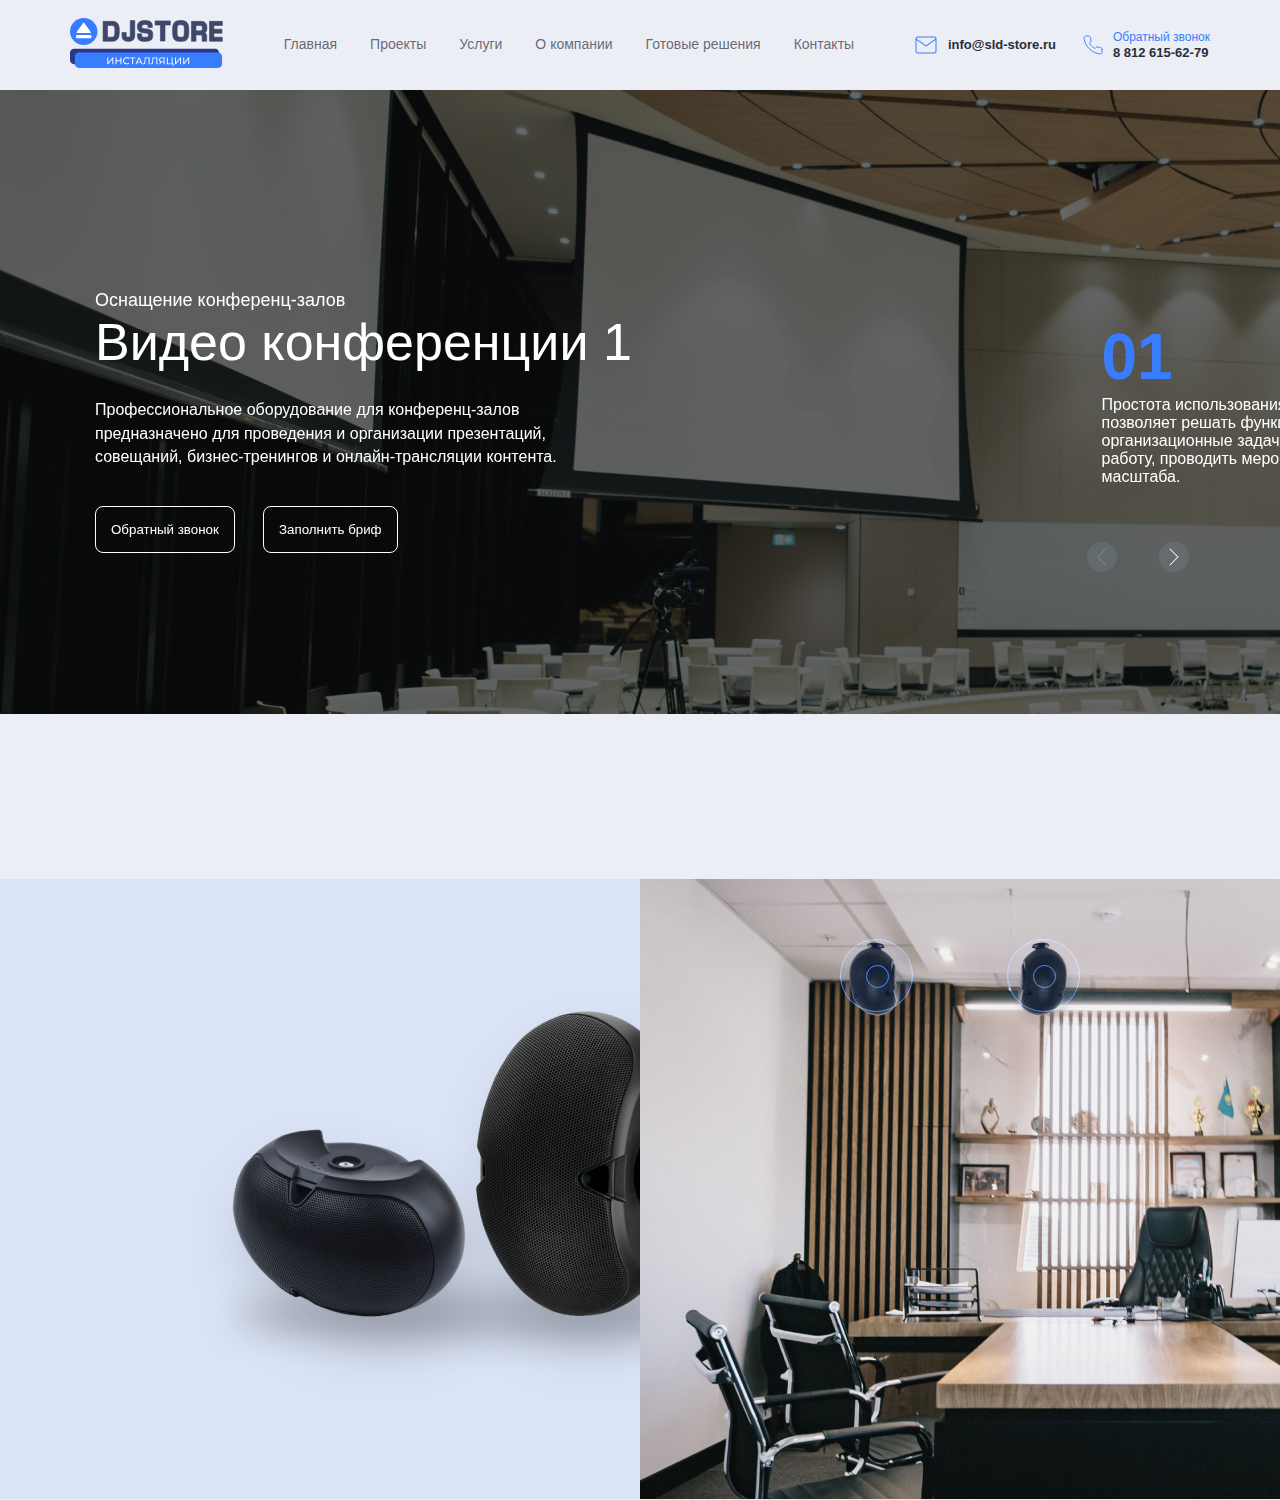
<file: test/index.html>
<!DOCTYPE html>
<html lang="en">
<head>
    <meta charset="UTF-8">
    <meta name="viewport" content="width=device-width, initial-scale=1">
    <link rel="stylesheet" href="./styles/main.css">
    <title>Test</title>
</head>
<body>
<header class="header">
    <div class="header__content container">
        <div class="header__logo">
            <a href="#">
                <svg width="154" height="50" viewBox="0 0 154 50" fill="none" xmlns="http://www.w3.org/2000/svg">
                    <path d="M145.172 30.7692H3.92357C1.75664 30.7692 0 32.5259 0 34.6928V42.2303C0 44.3972 1.75663 46.1538 3.92356 46.1538H145.172C147.339 46.1538 149.096 44.3972 149.096 42.2303V34.6928C149.096 32.5259 147.339 30.7692 145.172 30.7692Z" fill="#2D3786"/>
                    <path d="M33.3503 3.37085H33.0523V3.6689V22.9833V23.2813H33.3503H41.7166C44.5369 23.2813 46.4958 22.6497 47.7208 20.9414C48.923 19.2647 49.365 16.6145 49.365 12.7326C49.365 9.37675 48.9034 7.02131 47.7185 5.50765C46.5168 3.97249 44.6294 3.37085 41.9719 3.37085H33.3503ZM37.5003 7.53376H41.7166C43.0372 7.53376 43.7465 7.73648 44.1855 8.45533C44.4186 8.83708 44.5913 9.38862 44.7032 10.1923C44.8149 10.9936 44.8633 12.0228 44.8633 13.3447C44.8633 14.6596 44.8058 15.6812 44.6739 16.4751C44.5417 17.2702 44.3385 17.8141 44.0638 18.1914C43.5328 18.9205 42.6569 19.1282 41.0733 19.1282H37.5003V7.53376Z" fill="#3F476B" stroke="#3F476B" stroke-width="0.596096" stroke-miterlimit="10"/>
                    <path d="M56.2446 14.722V14.424H55.9465H52.2585H51.9605V14.722V16.7239C51.9605 19.087 52.3534 20.7756 53.3842 21.8643C54.4194 22.9576 56.0293 23.375 58.2746 23.375C60.5373 23.375 62.1894 22.9273 63.2669 21.8284C64.3429 20.731 64.7807 19.05 64.7807 16.7461V2.88462V2.58657H64.4826H60.5614H60.2634V2.88462V16.7704C60.2634 17.298 60.2367 17.7065 60.1733 18.0244C60.1102 18.3408 60.0145 18.5478 59.8905 18.6902C59.6473 18.9697 59.2058 19.1004 58.2746 19.1004C57.2392 19.1004 56.7969 18.9578 56.5697 18.682C56.4534 18.5407 56.3683 18.3352 56.3152 18.0173C56.2618 17.6983 56.2446 17.2925 56.2446 16.7704V14.722Z" fill="#3F476B" stroke="#3F476B" stroke-width="0.596096" stroke-miterlimit="10"/>
                    <path d="M75.6741 10.7617L75.6731 10.7617C74.6648 10.6989 73.9211 10.6233 73.3707 10.5206C72.8159 10.4171 72.4886 10.291 72.2894 10.1475C72.1067 10.0157 72.0145 9.85693 71.964 9.62421C71.9091 9.37118 71.9076 9.05364 71.9076 8.60957C71.9076 8.03511 71.9766 7.57238 72.3384 7.23227C72.7117 6.88134 73.4657 6.59604 75.0205 6.59604C75.7032 6.59604 76.2329 6.62399 76.6459 6.69575C77.0587 6.76748 77.331 6.87917 77.5178 7.02895C77.8792 7.31864 78.0278 7.84029 78.0278 8.94751V9.20147V9.49951H78.3258H82.1125H82.4106V9.20147V8.20565C82.4106 5.92463 81.6648 4.48239 80.3011 3.63549C78.9712 2.80963 77.1059 2.58657 74.952 2.58657C72.4432 2.58657 70.5434 3.04297 69.2674 4.04357C67.9758 5.05633 67.3761 6.58325 67.3761 8.59158C67.3761 10.9543 68.027 12.4872 69.3063 13.4538C70.5603 14.4013 72.3644 14.7594 74.5559 14.9237C75.4185 14.9885 76.0988 15.0612 76.6355 15.1588C77.1745 15.2568 77.5484 15.3766 77.8096 15.5248C78.0615 15.6678 78.2095 15.8374 78.3013 16.0528C78.3977 16.2791 78.4407 16.576 78.4407 16.986C78.4407 17.8427 78.3047 18.3431 77.8904 18.6641C77.4459 19.0083 76.611 19.2075 75.0205 19.2075C74.2295 19.2075 73.6278 19.1953 73.1633 19.1351C72.6978 19.0748 72.4101 18.9705 72.2195 18.8169C72.0366 18.6694 71.9062 18.4461 71.8232 18.0617C71.7387 17.6706 71.7099 17.1438 71.7099 16.4221V16.1682V15.8701H71.4119H67.6761H67.378V16.1682V17.194C67.378 19.9781 68.235 21.569 69.6899 22.4315C71.104 23.2697 73.0218 23.375 75.0225 23.375C78.2062 23.375 80.1858 22.836 81.3561 21.6762C82.53 20.5127 82.8157 18.7973 82.8157 16.6621C82.8157 14.4457 82.1637 13.0086 80.8877 12.109C79.6416 11.2305 77.8505 10.9049 75.6741 10.7617Z" fill="#3F476B" stroke="#3F476B" stroke-width="0.596096" stroke-miterlimit="10"/>
                    <path d="M85.0396 6.79761V7.09565H85.3376H90.3937V22.7844V23.0825H90.6918H94.6989H94.9969V22.7844V7.09565H100.051H100.349V6.79761V3.1766V2.87855H100.051H85.3376H85.0396V3.1766V6.79761Z" fill="#3F476B" stroke="#3F476B" stroke-width="0.596096" stroke-miterlimit="10"/>
                    <path d="M110.719 2.58657C107.623 2.58657 105.535 3.10558 104.253 4.68969C102.988 6.25152 102.573 8.77484 102.573 12.5748C102.573 14.7633 102.655 16.5309 102.885 17.9491C103.114 19.3667 103.495 20.4596 104.108 21.2805C105.35 22.942 107.456 23.375 110.719 23.375C113.893 23.375 115.995 22.8628 117.263 21.1698C117.89 20.3333 118.293 19.2338 118.541 17.8284C118.789 16.4229 118.886 14.6913 118.886 12.5748C118.886 8.81685 118.45 6.29529 117.174 4.72312C115.88 3.1297 113.79 2.58657 110.719 2.58657ZM110.719 19.1395C109.879 19.1395 109.253 19.111 108.773 18.9866C108.309 18.8666 107.998 18.6615 107.769 18.3055C107.53 17.9327 107.364 17.3686 107.263 16.4954C107.163 15.6265 107.129 14.4857 107.129 12.9828C107.129 11.4213 107.167 10.2517 107.274 9.37279C107.381 8.48903 107.553 7.93557 107.795 7.5797C108.024 7.24129 108.334 7.05526 108.796 6.9514C109.276 6.84366 109.894 6.83 110.719 6.83C111.529 6.83 112.141 6.84489 112.62 6.95399C113.082 7.05927 113.396 7.24741 113.631 7.58887C113.877 7.94667 114.055 8.50129 114.167 9.38301C114.279 10.2603 114.322 11.4269 114.322 12.9828C114.322 14.4752 114.285 15.6106 114.18 16.4771C114.075 17.3475 113.905 17.9135 113.661 18.2895C113.428 18.6497 113.112 18.8586 112.649 18.9814C112.17 19.1085 111.548 19.1395 110.719 19.1395Z" fill="#3F476B" stroke="#3F476B" stroke-width="0.596096" stroke-miterlimit="10"/>
                    <path d="M121.779 3.37085H121.481V3.6689V22.9833V23.2813H121.779H125.66H125.959V22.9833V16.9749H130.107C130.914 16.9749 131.417 17.1365 131.723 17.421C132.024 17.7008 132.193 18.1571 132.193 18.8963V22.9833V23.2813H132.492H136.384H136.682V22.9833V18.5893C136.682 17.5415 136.492 16.6657 136.088 15.987C135.797 15.5 135.403 15.1257 134.913 14.8655C135.702 14.3887 136.19 13.6762 136.485 12.875C136.846 11.8913 136.921 10.7642 136.921 9.74852C136.921 7.6102 136.453 5.9974 135.398 4.9232C134.341 3.84785 132.753 3.37085 130.648 3.37085H121.779ZM125.959 7.53376H130.243C131.159 7.53376 131.651 7.70712 131.94 8.06006C132.245 8.4327 132.393 9.08252 132.393 10.2257C132.393 11.2468 132.213 11.8774 131.874 12.257C131.543 12.6276 131.002 12.8237 130.107 12.8237H125.959V7.53376Z" fill="#3F476B" stroke="#3F476B" stroke-width="0.596096" stroke-miterlimit="10"/>
                    <path d="M152.038 7.4575H152.336V7.15945V3.6689V3.37085H152.038H139.814H139.516V3.6689V22.9833V23.2813H139.814H152.038H152.336V22.9833V19.4986V19.2005H152.038H143.897V15.2423H151.648H151.946V14.9443V11.4596V11.1615H151.648H143.897V7.4575H152.038Z" fill="#3F476B" stroke="#3F476B" stroke-width="0.596096" stroke-miterlimit="10"/>
                    <path d="M27.465 13.4615C27.465 20.8962 21.3147 26.9231 13.7303 26.9231C6.14813 26.9231 0 20.8962 0 13.4615C0 6.02683 6.14813 0 13.7303 0C21.3147 0 27.465 6.02683 27.465 13.4615Z" fill="#397DFF"/>
                    <path d="M21.5776 18.8955C21.5817 19.6049 20.936 20.1849 20.1529 20.1849L7.32033 20.1923C6.53315 20.1923 5.88948 19.6123 5.88948 18.9047L5.88538 18.249C5.88538 17.5415 6.5311 16.9614 7.31623 16.9614L20.1488 16.9559C20.936 16.9559 21.5796 17.5359 21.5796 18.2434V18.8955H21.5776ZM20.0504 14.9885C20.8355 14.9885 21.1287 14.5027 20.7043 13.906L14.5012 5.25519C14.0748 4.65852 13.3779 4.65852 12.9515 5.25519L6.7607 13.9097C6.33431 14.5064 6.6254 14.9922 7.41667 14.9922L20.0504 14.9885Z" fill="white"/>
                    <path d="M148.115 34.6154H8.82805C6.66112 34.6154 4.90448 36.372 4.90448 38.5389V46.0764C4.90448 48.2433 6.66113 50 8.82805 50H148.115C150.282 50 152.038 48.2433 152.038 46.0764V38.5389C152.038 36.372 150.282 34.6154 148.115 34.6154Z" fill="#397DFF"/>
                    <path d="M37.3621 39.3887H38.3332V44.6855L42.3941 39.3887H43.2965V46.2549H42.3353V40.9679L38.2646 46.2549H37.3621V39.3887ZM51.4403 39.3887V46.2549H50.4594V43.1945H46.5162V46.2549H45.5353V39.3887H46.5162V42.3411H50.4594V39.3887H51.4403ZM56.75 46.3334C56.0634 46.3334 55.4421 46.183 54.8863 45.8822C54.337 45.5748 53.9054 45.1563 53.5915 44.6266C53.2776 44.0904 53.1207 43.4888 53.1207 42.8218C53.1207 42.1548 53.2776 41.5564 53.5915 41.0267C53.9054 40.4905 54.3403 40.072 54.8961 39.7712C55.452 39.4639 56.0732 39.3102 56.7598 39.3102C57.296 39.3102 57.7865 39.4017 58.2311 39.5848C58.6758 39.7614 59.0551 40.0262 59.369 40.3794L58.7314 40.9973C58.2148 40.4546 57.5707 40.1832 56.799 40.1832C56.289 40.1832 55.828 40.2976 55.416 40.5265C55.004 40.7554 54.6803 41.0725 54.4449 41.478C54.216 41.8769 54.1016 42.3248 54.1016 42.8218C54.1016 43.3188 54.216 43.77 54.4449 44.1754C54.6803 44.5743 55.004 44.8882 55.416 45.1171C55.828 45.3459 56.289 45.4604 56.799 45.4604C57.5641 45.4604 58.2083 45.1857 58.7314 44.6364L59.369 45.2544C59.0551 45.6075 58.6725 45.8756 58.2213 46.0587C57.7767 46.2418 57.2862 46.3334 56.75 46.3334ZM65.4599 40.242H63.1058V46.2549H62.1445V40.242H59.8002V39.3887H65.4599V40.242ZM70.8684 44.5383H67.2195L66.4642 46.2549H65.4539L68.5633 39.3887H69.5344L72.6536 46.2549H71.6237L70.8684 44.5383ZM70.5251 43.7536L69.0439 40.3892L67.5628 43.7536H70.5251ZM79.5762 39.3887V46.2549H78.6149V40.242H75.5742L75.5055 42.2529C75.4728 43.2011 75.3943 43.9694 75.2701 44.558C75.1524 45.1465 74.9627 45.5912 74.7012 45.892C74.4396 46.1862 74.0865 46.3334 73.6418 46.3334C73.4391 46.3334 73.2331 46.3072 73.0238 46.2549L73.0925 45.3819C73.1971 45.4081 73.3018 45.4211 73.4064 45.4211C73.6876 45.4211 73.9132 45.31 74.0832 45.0876C74.2532 44.8588 74.3807 44.5187 74.4657 44.0675C74.5508 43.6163 74.6063 43.0212 74.6325 42.2823L74.7404 39.3887H79.5762ZM87.3375 39.3887V46.2549H86.3762V40.242H83.3355L83.2668 42.2529C83.2341 43.2011 83.1556 43.9694 83.0314 44.558C82.9137 45.1465 82.724 45.5912 82.4625 45.892C82.2009 46.1862 81.8478 46.3334 81.4031 46.3334C81.2004 46.3334 80.9944 46.3072 80.7851 46.2549L80.8538 45.3819C80.9584 45.4081 81.0631 45.4211 81.1677 45.4211C81.4489 45.4211 81.6745 45.31 81.8445 45.0876C82.0145 44.8588 82.142 44.5187 82.2271 44.0675C82.3121 43.6163 82.3676 43.0212 82.3938 42.2823L82.5017 39.3887H87.3375ZM94.6063 39.3887V46.2549H93.645V44.2539H91.7519C91.6342 44.2539 91.5459 44.2506 91.4871 44.2441L90.1138 46.2549H89.0741L90.5944 44.0773C90.104 43.9138 89.728 43.6425 89.4664 43.2632C89.2048 42.8774 89.0741 42.4098 89.0741 41.8605C89.0741 41.0823 89.3226 40.4774 89.8195 40.0459C90.3231 39.6077 90.9999 39.3887 91.85 39.3887H94.6063ZM90.0648 41.8507C90.0648 42.3608 90.2119 42.7531 90.5062 43.0278C90.807 43.2959 91.2484 43.4299 91.8304 43.4299H93.645V40.242H91.8892C91.3007 40.242 90.8495 40.3794 90.5356 40.654C90.2217 40.9287 90.0648 41.3276 90.0648 41.8507ZM103.674 45.4015V47.8145H102.762V46.2549H96.8471V39.3887H97.8182V45.4015H101.644V39.3887H102.615V45.4015H103.674ZM105.078 39.3887H106.049V44.6855L110.11 39.3887H111.012V46.2549H110.051V40.9679L105.98 46.2549H105.078V39.3887ZM113.251 39.3887H114.222V44.6855L118.283 39.3887H119.185V46.2549H118.224V40.9679L114.153 46.2549H113.251V39.3887Z" fill="white"/>
                </svg>
            </a>
        </div>
        <div class="header__nav">
            <ul class="header__nav_ul">
                <li class="header__nav_list"><a href="#" class="header__nav_link">Главная</a></li>
                <li class="header__nav_list"><a href="#" class="header__nav_link">Проекты</a></li>
                <li class="header__nav_list"><a href="#" class="header__nav_link">Услуги</a></li>
                <li class="header__nav_list"><a href="#" class="header__nav_link">О компании</a></li>
                <li class="header__nav_list"><a href="#" class="header__nav_link">Готовые решения</a></li>
                <li class="header__nav_list"><a href="#" class="header__nav_link">Контакты</a></li>
            </ul>
        </div>
        <div class="contacts">
            <div class="contacts__mail">
                <a href="mailto:info@sld-store.ru" class="contacts__link">
                    <img src="./img/mail_icon.png" alt="mail">
                    info@sld-store.ru
                </a>
            </div>
            <div class="contacts__phone">
                <a href="tel:88126156279" class="contacts__link contacts__link_phone">
                    <img src="./img/phone.svg" alt="phone" >
                    <p>
                        <span class="blue">Обратный звонок</span><br>8 812 615-62-79
                    </p>
                </a>
            </div>
        </div>
    </div>
    <div class="mobile-header">
        <div class="mobile-header__logo">
            <div>
                <a href="#">
                    <svg width="154" height="50" viewBox="0 0 154 50" fill="none" xmlns="http://www.w3.org/2000/svg">
                        <path d="M145.172 30.7692H3.92357C1.75664 30.7692 0 32.5259 0 34.6928V42.2303C0 44.3972 1.75663 46.1538 3.92356 46.1538H145.172C147.339 46.1538 149.096 44.3972 149.096 42.2303V34.6928C149.096 32.5259 147.339 30.7692 145.172 30.7692Z" fill="#2D3786"/>
                        <path d="M33.3503 3.37085H33.0523V3.6689V22.9833V23.2813H33.3503H41.7166C44.5369 23.2813 46.4958 22.6497 47.7208 20.9414C48.923 19.2647 49.365 16.6145 49.365 12.7326C49.365 9.37675 48.9034 7.02131 47.7185 5.50765C46.5168 3.97249 44.6294 3.37085 41.9719 3.37085H33.3503ZM37.5003 7.53376H41.7166C43.0372 7.53376 43.7465 7.73648 44.1855 8.45533C44.4186 8.83708 44.5913 9.38862 44.7032 10.1923C44.8149 10.9936 44.8633 12.0228 44.8633 13.3447C44.8633 14.6596 44.8058 15.6812 44.6739 16.4751C44.5417 17.2702 44.3385 17.8141 44.0638 18.1914C43.5328 18.9205 42.6569 19.1282 41.0733 19.1282H37.5003V7.53376Z" fill="#3F476B" stroke="#3F476B" stroke-width="0.596096" stroke-miterlimit="10"/>
                        <path d="M56.2446 14.722V14.424H55.9465H52.2585H51.9605V14.722V16.7239C51.9605 19.087 52.3534 20.7756 53.3842 21.8643C54.4194 22.9576 56.0293 23.375 58.2746 23.375C60.5373 23.375 62.1894 22.9273 63.2669 21.8284C64.3429 20.731 64.7807 19.05 64.7807 16.7461V2.88462V2.58657H64.4826H60.5614H60.2634V2.88462V16.7704C60.2634 17.298 60.2367 17.7065 60.1733 18.0244C60.1102 18.3408 60.0145 18.5478 59.8905 18.6902C59.6473 18.9697 59.2058 19.1004 58.2746 19.1004C57.2392 19.1004 56.7969 18.9578 56.5697 18.682C56.4534 18.5407 56.3683 18.3352 56.3152 18.0173C56.2618 17.6983 56.2446 17.2925 56.2446 16.7704V14.722Z" fill="#3F476B" stroke="#3F476B" stroke-width="0.596096" stroke-miterlimit="10"/>
                        <path d="M75.6741 10.7617L75.6731 10.7617C74.6648 10.6989 73.9211 10.6233 73.3707 10.5206C72.8159 10.4171 72.4886 10.291 72.2894 10.1475C72.1067 10.0157 72.0145 9.85693 71.964 9.62421C71.9091 9.37118 71.9076 9.05364 71.9076 8.60957C71.9076 8.03511 71.9766 7.57238 72.3384 7.23227C72.7117 6.88134 73.4657 6.59604 75.0205 6.59604C75.7032 6.59604 76.2329 6.62399 76.6459 6.69575C77.0587 6.76748 77.331 6.87917 77.5178 7.02895C77.8792 7.31864 78.0278 7.84029 78.0278 8.94751V9.20147V9.49951H78.3258H82.1125H82.4106V9.20147V8.20565C82.4106 5.92463 81.6648 4.48239 80.3011 3.63549C78.9712 2.80963 77.1059 2.58657 74.952 2.58657C72.4432 2.58657 70.5434 3.04297 69.2674 4.04357C67.9758 5.05633 67.3761 6.58325 67.3761 8.59158C67.3761 10.9543 68.027 12.4872 69.3063 13.4538C70.5603 14.4013 72.3644 14.7594 74.5559 14.9237C75.4185 14.9885 76.0988 15.0612 76.6355 15.1588C77.1745 15.2568 77.5484 15.3766 77.8096 15.5248C78.0615 15.6678 78.2095 15.8374 78.3013 16.0528C78.3977 16.2791 78.4407 16.576 78.4407 16.986C78.4407 17.8427 78.3047 18.3431 77.8904 18.6641C77.4459 19.0083 76.611 19.2075 75.0205 19.2075C74.2295 19.2075 73.6278 19.1953 73.1633 19.1351C72.6978 19.0748 72.4101 18.9705 72.2195 18.8169C72.0366 18.6694 71.9062 18.4461 71.8232 18.0617C71.7387 17.6706 71.7099 17.1438 71.7099 16.4221V16.1682V15.8701H71.4119H67.6761H67.378V16.1682V17.194C67.378 19.9781 68.235 21.569 69.6899 22.4315C71.104 23.2697 73.0218 23.375 75.0225 23.375C78.2062 23.375 80.1858 22.836 81.3561 21.6762C82.53 20.5127 82.8157 18.7973 82.8157 16.6621C82.8157 14.4457 82.1637 13.0086 80.8877 12.109C79.6416 11.2305 77.8505 10.9049 75.6741 10.7617Z" fill="#3F476B" stroke="#3F476B" stroke-width="0.596096" stroke-miterlimit="10"/>
                        <path d="M85.0396 6.79761V7.09565H85.3376H90.3937V22.7844V23.0825H90.6918H94.6989H94.9969V22.7844V7.09565H100.051H100.349V6.79761V3.1766V2.87855H100.051H85.3376H85.0396V3.1766V6.79761Z" fill="#3F476B" stroke="#3F476B" stroke-width="0.596096" stroke-miterlimit="10"/>
                        <path d="M110.719 2.58657C107.623 2.58657 105.535 3.10558 104.253 4.68969C102.988 6.25152 102.573 8.77484 102.573 12.5748C102.573 14.7633 102.655 16.5309 102.885 17.9491C103.114 19.3667 103.495 20.4596 104.108 21.2805C105.35 22.942 107.456 23.375 110.719 23.375C113.893 23.375 115.995 22.8628 117.263 21.1698C117.89 20.3333 118.293 19.2338 118.541 17.8284C118.789 16.4229 118.886 14.6913 118.886 12.5748C118.886 8.81685 118.45 6.29529 117.174 4.72312C115.88 3.1297 113.79 2.58657 110.719 2.58657ZM110.719 19.1395C109.879 19.1395 109.253 19.111 108.773 18.9866C108.309 18.8666 107.998 18.6615 107.769 18.3055C107.53 17.9327 107.364 17.3686 107.263 16.4954C107.163 15.6265 107.129 14.4857 107.129 12.9828C107.129 11.4213 107.167 10.2517 107.274 9.37279C107.381 8.48903 107.553 7.93557 107.795 7.5797C108.024 7.24129 108.334 7.05526 108.796 6.9514C109.276 6.84366 109.894 6.83 110.719 6.83C111.529 6.83 112.141 6.84489 112.62 6.95399C113.082 7.05927 113.396 7.24741 113.631 7.58887C113.877 7.94667 114.055 8.50129 114.167 9.38301C114.279 10.2603 114.322 11.4269 114.322 12.9828C114.322 14.4752 114.285 15.6106 114.18 16.4771C114.075 17.3475 113.905 17.9135 113.661 18.2895C113.428 18.6497 113.112 18.8586 112.649 18.9814C112.17 19.1085 111.548 19.1395 110.719 19.1395Z" fill="#3F476B" stroke="#3F476B" stroke-width="0.596096" stroke-miterlimit="10"/>
                        <path d="M121.779 3.37085H121.481V3.6689V22.9833V23.2813H121.779H125.66H125.959V22.9833V16.9749H130.107C130.914 16.9749 131.417 17.1365 131.723 17.421C132.024 17.7008 132.193 18.1571 132.193 18.8963V22.9833V23.2813H132.492H136.384H136.682V22.9833V18.5893C136.682 17.5415 136.492 16.6657 136.088 15.987C135.797 15.5 135.403 15.1257 134.913 14.8655C135.702 14.3887 136.19 13.6762 136.485 12.875C136.846 11.8913 136.921 10.7642 136.921 9.74852C136.921 7.6102 136.453 5.9974 135.398 4.9232C134.341 3.84785 132.753 3.37085 130.648 3.37085H121.779ZM125.959 7.53376H130.243C131.159 7.53376 131.651 7.70712 131.94 8.06006C132.245 8.4327 132.393 9.08252 132.393 10.2257C132.393 11.2468 132.213 11.8774 131.874 12.257C131.543 12.6276 131.002 12.8237 130.107 12.8237H125.959V7.53376Z" fill="#3F476B" stroke="#3F476B" stroke-width="0.596096" stroke-miterlimit="10"/>
                        <path d="M152.038 7.4575H152.336V7.15945V3.6689V3.37085H152.038H139.814H139.516V3.6689V22.9833V23.2813H139.814H152.038H152.336V22.9833V19.4986V19.2005H152.038H143.897V15.2423H151.648H151.946V14.9443V11.4596V11.1615H151.648H143.897V7.4575H152.038Z" fill="#3F476B" stroke="#3F476B" stroke-width="0.596096" stroke-miterlimit="10"/>
                        <path d="M27.465 13.4615C27.465 20.8962 21.3147 26.9231 13.7303 26.9231C6.14813 26.9231 0 20.8962 0 13.4615C0 6.02683 6.14813 0 13.7303 0C21.3147 0 27.465 6.02683 27.465 13.4615Z" fill="#397DFF"/>
                        <path d="M21.5776 18.8955C21.5817 19.6049 20.936 20.1849 20.1529 20.1849L7.32033 20.1923C6.53315 20.1923 5.88948 19.6123 5.88948 18.9047L5.88538 18.249C5.88538 17.5415 6.5311 16.9614 7.31623 16.9614L20.1488 16.9559C20.936 16.9559 21.5796 17.5359 21.5796 18.2434V18.8955H21.5776ZM20.0504 14.9885C20.8355 14.9885 21.1287 14.5027 20.7043 13.906L14.5012 5.25519C14.0748 4.65852 13.3779 4.65852 12.9515 5.25519L6.7607 13.9097C6.33431 14.5064 6.6254 14.9922 7.41667 14.9922L20.0504 14.9885Z" fill="white"/>
                        <path d="M148.115 34.6154H8.82805C6.66112 34.6154 4.90448 36.372 4.90448 38.5389V46.0764C4.90448 48.2433 6.66113 50 8.82805 50H148.115C150.282 50 152.038 48.2433 152.038 46.0764V38.5389C152.038 36.372 150.282 34.6154 148.115 34.6154Z" fill="#397DFF"/>
                        <path d="M37.3621 39.3887H38.3332V44.6855L42.3941 39.3887H43.2965V46.2549H42.3353V40.9679L38.2646 46.2549H37.3621V39.3887ZM51.4403 39.3887V46.2549H50.4594V43.1945H46.5162V46.2549H45.5353V39.3887H46.5162V42.3411H50.4594V39.3887H51.4403ZM56.75 46.3334C56.0634 46.3334 55.4421 46.183 54.8863 45.8822C54.337 45.5748 53.9054 45.1563 53.5915 44.6266C53.2776 44.0904 53.1207 43.4888 53.1207 42.8218C53.1207 42.1548 53.2776 41.5564 53.5915 41.0267C53.9054 40.4905 54.3403 40.072 54.8961 39.7712C55.452 39.4639 56.0732 39.3102 56.7598 39.3102C57.296 39.3102 57.7865 39.4017 58.2311 39.5848C58.6758 39.7614 59.0551 40.0262 59.369 40.3794L58.7314 40.9973C58.2148 40.4546 57.5707 40.1832 56.799 40.1832C56.289 40.1832 55.828 40.2976 55.416 40.5265C55.004 40.7554 54.6803 41.0725 54.4449 41.478C54.216 41.8769 54.1016 42.3248 54.1016 42.8218C54.1016 43.3188 54.216 43.77 54.4449 44.1754C54.6803 44.5743 55.004 44.8882 55.416 45.1171C55.828 45.3459 56.289 45.4604 56.799 45.4604C57.5641 45.4604 58.2083 45.1857 58.7314 44.6364L59.369 45.2544C59.0551 45.6075 58.6725 45.8756 58.2213 46.0587C57.7767 46.2418 57.2862 46.3334 56.75 46.3334ZM65.4599 40.242H63.1058V46.2549H62.1445V40.242H59.8002V39.3887H65.4599V40.242ZM70.8684 44.5383H67.2195L66.4642 46.2549H65.4539L68.5633 39.3887H69.5344L72.6536 46.2549H71.6237L70.8684 44.5383ZM70.5251 43.7536L69.0439 40.3892L67.5628 43.7536H70.5251ZM79.5762 39.3887V46.2549H78.6149V40.242H75.5742L75.5055 42.2529C75.4728 43.2011 75.3943 43.9694 75.2701 44.558C75.1524 45.1465 74.9627 45.5912 74.7012 45.892C74.4396 46.1862 74.0865 46.3334 73.6418 46.3334C73.4391 46.3334 73.2331 46.3072 73.0238 46.2549L73.0925 45.3819C73.1971 45.4081 73.3018 45.4211 73.4064 45.4211C73.6876 45.4211 73.9132 45.31 74.0832 45.0876C74.2532 44.8588 74.3807 44.5187 74.4657 44.0675C74.5508 43.6163 74.6063 43.0212 74.6325 42.2823L74.7404 39.3887H79.5762ZM87.3375 39.3887V46.2549H86.3762V40.242H83.3355L83.2668 42.2529C83.2341 43.2011 83.1556 43.9694 83.0314 44.558C82.9137 45.1465 82.724 45.5912 82.4625 45.892C82.2009 46.1862 81.8478 46.3334 81.4031 46.3334C81.2004 46.3334 80.9944 46.3072 80.7851 46.2549L80.8538 45.3819C80.9584 45.4081 81.0631 45.4211 81.1677 45.4211C81.4489 45.4211 81.6745 45.31 81.8445 45.0876C82.0145 44.8588 82.142 44.5187 82.2271 44.0675C82.3121 43.6163 82.3676 43.0212 82.3938 42.2823L82.5017 39.3887H87.3375ZM94.6063 39.3887V46.2549H93.645V44.2539H91.7519C91.6342 44.2539 91.5459 44.2506 91.4871 44.2441L90.1138 46.2549H89.0741L90.5944 44.0773C90.104 43.9138 89.728 43.6425 89.4664 43.2632C89.2048 42.8774 89.0741 42.4098 89.0741 41.8605C89.0741 41.0823 89.3226 40.4774 89.8195 40.0459C90.3231 39.6077 90.9999 39.3887 91.85 39.3887H94.6063ZM90.0648 41.8507C90.0648 42.3608 90.2119 42.7531 90.5062 43.0278C90.807 43.2959 91.2484 43.4299 91.8304 43.4299H93.645V40.242H91.8892C91.3007 40.242 90.8495 40.3794 90.5356 40.654C90.2217 40.9287 90.0648 41.3276 90.0648 41.8507ZM103.674 45.4015V47.8145H102.762V46.2549H96.8471V39.3887H97.8182V45.4015H101.644V39.3887H102.615V45.4015H103.674ZM105.078 39.3887H106.049V44.6855L110.11 39.3887H111.012V46.2549H110.051V40.9679L105.98 46.2549H105.078V39.3887ZM113.251 39.3887H114.222V44.6855L118.283 39.3887H119.185V46.2549H118.224V40.9679L114.153 46.2549H113.251V39.3887Z" fill="white"/>
                    </svg>
                </a>
            </div>
            <div class="mobile-header__hamburger">
                <input type="checkbox" id="checkbox2" class="checkbox2 visuallyHidden">
                <label for="checkbox2">
                    <div class="hamburger hamburger2">
                        <span class="bar bar1"></span>
                        <span class="bar bar2"></span>
                        <span class="bar bar3"></span>
                        <span class="bar bar4"></span>
                    </div>
                </label>
            </div>
        </div>
        <div class="mobile-nav" style="display: none">
            <div class="mobile-nav__menu">
                <ul class="mobile-nav__menu-ul">
                    <li class="mobile-nav__list">
                        <a class="mobile-nav__link" href="#">
                            <img class="mobile-nav__link-img link-img-home" src="./img/home.png" alt="img">Главная
                        </a>
                    </li>
                    <li class="mobile-nav__list">
                        <a class="mobile-nav__link" href="#">
                            <img class="mobile-nav__link-img link-img__projects" src="./img/projects.png" alt="img">Проекты
                        </a>
                    </li>
                    <li class="mobile-nav__list">
                        <a class="mobile-nav__link" href="#">
                            <img class="mobile-nav__link-img link-img__lamp" src="./img/lamp.png" alt="img">Услуги
                        </a>
                    </li>
                    <li class="mobile-nav__list">
                        <a class="mobile-nav__link" href="#">
                            <img class="mobile-nav__link-img link-img__about" src="./img/about-company.png" alt="img">О компании
                        </a>
                    </li>
                    <li class="mobile-nav__list">
                        <a class="mobile-nav__link" href="#">
                            <img class="mobile-nav__link-img link-img__resheniya" src="./img/gotovie-resheniya.png" alt="img">Готовые решения
                        </a>
                    </li>
                    <li class="mobile-nav__list">
                        <a class="mobile-nav__link" href="#">
                            <img class="mobile-nav__link-img link-img__contacts" src="./img/contacts.png" alt="img">Контакты
                        </a>
                    </li>
                </ul>
            </div>
            <button class="mobile-nav__button">Заказать бриф</button>
            <div class="mobile-nav__mail">
                <p>Напишите нам</p>
                <a href="mailto:info@sld-store.ru" class="mobile-nav__mail_link">
                    <img src="./img/mail-color.png" alt="mail">
                    info@sld-store.ru
                </a>
            </div>
        </div>
    </div>
</header>
<section class="slider">
    <div class="callback-block" style="display: none">
        <div class="callback">
            <h4 class="callback__h4">Готовы обсудить проект?</h4>
            <p class="callback__p">Заполните форму ниже и мы свяжемся с вами.</p>
            <form method="post" action="#" class="callback__form">
                <input class="callback__input" type="text" name="name" placeholder="Имя*"><br>
                <input class="callback__input" type="tel" name="phone" placeholder="Телефон*"><br>
                <input class="callback__checkbox" type="checkbox" name="license" id="license">
                <label for="license">Я согласен с условиями <a href="#">обработки персональных данных</a></label>
                <br>
            </form>
            <button class="callback__input callback__input-button">Отправить</button>
            <img class="callback__close" src="./img/close_icon.svg" alt="img">
        </div>
    </div>
    <div class="callback-block__sanded" style="display: none">
        <div class="callback form-sanded">
            <svg width="160" height="160" viewBox="0 0 160 160" fill="none" xmlns="http://www.w3.org/2000/svg">
                <path d="M159.5 80C159.5 123.907 123.907 159.5 80 159.5C36.0934 159.5 0.5 123.907 0.5 80C0.5 36.0934 36.0934 0.5 80 0.5C123.907 0.5 159.5 36.0934 159.5 80Z" fill="#F2F4F7" stroke="#397DFF"/>
                <path fill-rule="evenodd" clip-rule="evenodd" d="M79.9997 118.462C101.241 118.462 118.461 101.242 118.461 80C118.461 58.7583 101.241 41.5385 79.9997 41.5385C58.758 41.5385 41.5382 58.7583 41.5382 80C41.5382 101.242 58.758 118.462 79.9997 118.462Z" fill="#397DFF"/>
                <path d="M95.5896 68.3077L74.1538 89.7436L64.4102 80" stroke="white" stroke-width="3" stroke-linecap="round" stroke-linejoin="round"/>
            </svg>

            <p class="callback__p form-sanded__p">Ваша заявка успешно отправлена.<br>Ожидайте звонка в ближайшее время!</p>
            <form action="#" class="callback__form">
                <!--                <button class="callback__input callback__button-sanded">Ok</button>-->
            </form>
            <button class="callback__input callback__button-sanded">Ok</button>
            <img class="callback__close callback__close_sanded" src="./img/close_icon.svg" alt="img">
        </div>
    </div>
    <div class="slider__bg">
        <img src="./img/slider_bg1.png" alt="img" class="slider__bg-img">
    </div>
    <div class="slider__block container">
        <button class="slider__block_button slider__block_button-callback">Обратный звонок</button>
        <button class="slider__block_button">Заполнить бриф</button>
        <div id="slides">
            <div class="slider__text slide showing">
                <p class="slider__text_p slider__text_p1">Оснащение конференц-залов</p>
                <p class="slider__text_p slider__text_big">Видео конференции 1</p>
                <p class="slider__text_p slider__text_p2">Профессиональное оборудование для конференц-залов предназначено для проведения и организации презентаций,
                    совещаний, бизнес-тренингов и онлайн-трансляции контента.</p>
            </div>
            <div class="slider__text slide">
                <p class="slider__text_p slider__text_p1">Оснащение конференц-залов</p>
                <p class="slider__text_p slider__text_big">Видео конференции 2</p>
                <p class="slider__text_p slider__text_p2">Профессиональное оборудование для конференц-залов предназначено для проведения и организации презентаций,
                    совещаний, бизнес-тренингов и онлайн-трансляции контента.</p>
            </div>
            <div class="slider__text slide">
                <p class="slider__text_p slider__text_p1">Оснащение конференц-залов</p>
                <p class="slider__text_p slider__text_big">Видео конференции 3</p>
                <p class="slider__text_p slider__text_p2">Профессиональное оборудование для конференц-залов предназначено для проведения и организации презентаций,
                    совещаний, бизнес-тренингов и онлайн-трансляции контента.</p>
            </div>
        </div>
        <div class="slider__container">
            <div class="slider_show carousel" id="carousel">
                <div class="slider_show-item carouse-active">
                    <p class="slider_show-item_number">01</p>
                    <p>Простота использования оснащения позволяет решать функциональные и организационные задачи,
                        оптимизировать работу, проводить мероприятия различного масштаба.</p>
                </div>
                <div class="slider_show-item">
                    <p class="slider_show-item_number">02</p>
                    <p>Применение инновационных решений для демонстрации культурных и исторических реликвий – актуальная
                        тенденция, которая успешно применяется в музеях и на площадках альтернативного искусства. </p>
                </div>
                <!--Для примера-->
                <div class="slider_show-item">
                    <p class="slider_show-item_number">03</p>
                    <p>Применение инновационных решений для демонстрации культурных и исторических реликвий – актуальная
                        тенденция, которая успешно применяется в музеях и на площадках альтернативного искусства. </p>
                </div>
            </div>
            <div class="slider__nav">
                <div class="slider__nav_arrow" id="previous"><img src="./img/arrow-left.svg" alt=""></div>
                <div class="slider__nav_arrow" id="next"><img src="./img/arrow-right.svg" alt=""></div>
            </div>
        </div>
    </div>
</section>
<section class="img">
    <div class="img__block">
        <div class="img__block-left">
        </div>
        <div class="img__block-right">
            <div class="pop_up_sound" style="display: none">
                <div class="pop_up_sound__text">
                    <h4 class="pop_up_sound__text_h4">Electro-Voice <br> EVID 4.2</h4>
                    <ul class="pop_up_sound__ul">
                        <li class="pop_up_sound__list">
                            <img src="./img/ellipse.png" alt="">Очень мягкое звучание.</li>
                        <li class="pop_up_sound__list">
                            <img src="./img/ellipse.png" alt="">Чувствительность 	— 89 дБ.</li>
                        <li class="pop_up_sound__list">
                            <img src="./img/ellipse.png" alt="">Пиковая мощность 	— 400 Вт.</li>
                        <li class="pop_up_sound__list">
                            <img src="./img/ellipse.png" alt="">Степень влагозащищенности IP34.</li>
                    </ul>
                </div>

                <div class="pop_up_sound__img">
                    <img src="./img/sound-pop-up.svg" alt="">
                    <img src="./img/close_icon.svg" alt="">
                </div>
            </div>
            <div class="img__block_sound img__block_sound-right">
                <div class="img__block_sound-mini">
                </div>
            </div>
            <div class="img__block_sound img__block_sound-left">
                <div class="img__block_sound-mini">
                </div>
            </div>
            <img src="./img/Electro_Voice_right.png" alt="img"
                 class="img__block_sound-img img__block_sound-right img-sound__mobile-r">
            <img src="./img/Electro_Voice_left.png" alt="img"
                 class="img__block_sound-img img__block_sound-left img-sound__mobile-l">
        </div>
    </div>
</section>



<script src="./js/main.js"></script>
</body>
</html>
</file>
<file: test/styles/main.css>
* {
  margin: 0;
  padding: 0;
  outline: none;
}

body {
  margin: 0 auto;
  font-family: "Montserrat", sans-serif;
}

a {
  text-decoration: none;
}

.container {
  width: 1140px;
  margin: 0 auto;
}

.header {
  background: #ebeef5;
  height: 90px;
  width: 100%;
  position: fixed;
  z-index: 3;
  top: 0;
  left: 0;
  transition: all 0.3s ease;
}
.header_out {
  background: none;
  transform: translateY(-150%);
}
.header__content {
  display: flex;
  align-items: center;
  justify-content: space-between;
}
.header__logo {
  margin: 0;
}
.header__nav {
  margin: 0;
}
.header__nav_ul {
  display: flex;
  list-style: none;
  padding: 0;
}
.header__nav_list {
  height: 90px;
  line-height: 88px;
  padding-right: 33px;
}
.header__nav_list:last-child {
  padding-right: 0;
}
.header__nav_link {
  display: block;
  font-size: 14px;
  color: rgba(43, 45, 58, 0.7);
}
.header__nav_link:hover {
  border-bottom: 2px solid #397DFF;
  color: #397DFF;
}

.contacts, .contacts__mail, .contacts__phone {
  margin: 0;
  display: flex;
  justify-content: space-between;
  align-items: center;
}

.contacts__mail {
  padding-right: 27px;
}
.contacts__mail img {
  padding-right: 10px;
}

.contacts__phone img {
  width: 20px;
  padding-right: 10px;
}

.contacts__link {
  font-weight: 600;
  font-size: 13px;
  line-height: 50px;
  display: flex;
  align-items: center;
  color: #2B2D3A;
}
.contacts__link:hover {
  cursor: pointer;
}
.contacts__link_phone .blue {
  color: #397DFF;
  font-style: normal;
  font-weight: normal;
  font-size: 12px;
  line-height: 13px;
}
.contacts__link_phone {
  line-height: 16px;
}

@media (max-width: 500px) {
  .header__content {
    display: none;
  }

  .mobile-header {
    display: block !important;
  }

  .slider__container {
    display: none;
  }
}
.slider {
  margin-top: 90px;
  background-color: #397DFF;
  background-size: cover;
  width: 100%;
  height: 624px;
  overflow: hidden;
  position: relative;
}
.slider__bg {
  width: 100%;
  height: 100%;
  transition: 1s;
  position: absolute;
}
.slider__block {
  position: relative;
  display: flex;
  justify-content: space-between;
}
.slider__block_button {
  position: absolute;
  top: 416px;
  left: 25px;
  padding: 15px;
  background: none;
  border: 1px solid #FFFFFF;
  box-sizing: border-box;
  border-radius: 8px;
  color: #FFFFFF;
}
.slider__block_button:last-of-type {
  left: 193px;
}
.slider__block_button:hover {
  background: #397DFF;
  box-shadow: 0 6px 24px rgba(85, 104, 255, 0.12);
}
.slider__text {
  width: 50%;
  padding-top: 15%;
}
.slider__text_p {
  color: #FFFFFF;
}
.slider__text_big {
  font-weight: 400;
  font-size: 52px;
  line-height: 63px;
}
.slider__text_p1 {
  font-size: 18px;
}
.slider__text_p2 {
  font-size: 16px;
  padding-top: 24px;
  padding-bottom: 54px;
  line-height: 148%;
}
.slider__text_button {
  padding: 15px;
  background: none;
  border: 1px solid #FFFFFF;
  box-sizing: border-box;
  border-radius: 8px;
  color: #FFFFFF;
}
.slider__text_button:last-of-type {
  margin-left: 24px;
}
.slider__text_button:hover {
  background: #397DFF;
  box-shadow: 0 6px 24px rgba(85, 104, 255, 0.12);
}
.slider__nav {
  display: flex;
  position: absolute;
  right: 0;
  bottom: -275px;
}
.slider__nav_arrow {
  background: rgba(186, 209, 255, 0.1);
  margin: 21px;
  width: 30px;
  height: 30px;
  border-radius: 50%;
  display: flex;
  justify-content: center;
  align-items: center;
}
.slider__nav_arrow:hover {
  background: #397DFF;
}
.slider__container {
  position: relative;
  width: 50%;
  padding-top: 20%;
}
.slider_show {
  position: absolute;
  margin-left: 75%;
  margin-right: -150%;
  display: flex;
  justify-content: end;
  align-items: flex-end;
  color: #ffffff;
  transition: 1s;
}
.slider_show-item {
  border-right: 1px solid rgba(255, 255, 255, 0.1);
  padding-right: 34px;
  margin-left: 34px;
  opacity: 30%;
  width: 330px;
  height: 200px;
  transition: 0.5s;
}
.slider_show-item_number {
  font-size: 64px;
  font-weight: bold;
  line-height: 78px;
  font-feature-settings: "pnum" on, "lnum" on;
  color: #397DFF;
}

#slides {
  position: relative;
  padding: 0;
  margin: 0;
}

.slide {
  position: absolute;
  left: 0;
  top: 200px;
  width: 590px;
  opacity: 0;
  z-index: 0;
  padding: 0 25px;
  box-sizing: border-box;
  color: #fff;
  -webkit-transition: opacity 2s;
  -moz-transition: opacity 2s;
  -o-transition: opacity 2s;
  transition: opacity 2s;
}

.showing {
  opacity: 1;
  z-index: 1;
}

.carouse-active {
  opacity: 100%;
  -webkit-transition: opacity 2s;
  -moz-transition: opacity 2s;
  -o-transition: opacity 2s;
  transition: opacity 2s;
}

@media (max-width: 500px) {
  .slider {
    height: 363px !important;
  }

  .slider__container {
    display: none;
  }

  .slide {
    top: 76px !important;
    max-width: 350px !important;
    padding: 0 16px !important;
  }

  .slider__text_p {
    font-size: 14px !important;
    color: rgba(240, 240, 240, 0.8) !important;
  }
  .slider__text_p2 {
    padding: 0;
  }

  .slider__text_big {
    font-size: 30px !important;
    color: #F0F0F0 !important;
  }

  .slider__block_button {
    top: 280px !important;
  }
}
.img {
  height: 786px;
  background: #EBEEF5;
}
.img__block {
  height: 620px;
  display: flex;
  padding-top: 165px;
}
.img__block_sound {
  position: absolute;
  background: rgba(57, 125, 255, 0.15);
  mix-blend-mode: screen;
  border: 1px solid #397DFF;
  box-sizing: border-box;
  border-radius: 50%;
  height: 73px;
  width: 73px;
  z-index: 2;
}
.img__block_sound:hover .img__block_sound-mini {
  content: url(../img/sound.png);
  font-size: 9px;
  background: #397DFF;
}
.img__block_sound:focus .pop_up_sound {
  display: flex;
}
.img__block_sound-mini {
  position: absolute;
  width: 23px;
  height: 23px;
  mix-blend-mode: screen;
  border: 1px solid #397DFF;
  box-sizing: border-box;
  border-radius: 50%;
  z-index: 3;
  top: 25px;
  left: 25px;
}
.img__block_sound-img {
  position: absolute;
  z-index: 1;
}
.img__block_sound-right {
  top: 60px;
  right: 200px;
}
.img__block_sound-left {
  top: 60px;
  left: 200px;
}
.img__block-left {
  background-image: url(../img/img_block-img1.jpg);
  width: 50%;
}
.img__block-right {
  background-image: url(../img/img_block-img2.jpg);
  height: inherit;
  width: 50%;
  position: relative;
}

.pop_up_sound {
  position: absolute;
  width: 300px;
  background: #ffffff;
  border-radius: 10px;
  padding: 15px;
  top: -105px;
  left: 70px;
  z-index: 4;
}
.pop_up_sound::after, .pop_up_sound ::before {
  content: "";
  position: absolute;
  left: 157px;
  bottom: -20px;
  border: 10px solid transparent;
}
.pop_up_sound::after {
  border-top: 10px solid white;
}
.pop_up_sound__img {
  display: flex;
  align-items: start;
}
.pop_up_sound__text {
  color: #2B2D3A;
}
.pop_up_sound__text_h4 {
  font-style: normal;
  font-weight: 500;
  font-size: 20px;
  line-height: 132%;
}
.pop_up_sound__list {
  font-size: 12px;
  line-height: 142%;
  list-style: none;
  display: flex;
  padding: 5px 0;
}

@media (max-width: 500px) {
  .img__block-left {
    background-image: url(../img/img_block-img1-mini.jpg) !important;
    background-repeat: no-repeat;
  }

  .img__block-right {
    background-image: url(../img/img_block-img2-mini.jpg) !important;
    background-repeat: no-repeat;
  }

  .img__block_sound {
    width: 40px !important;
    height: 40px !important;
  }
  .img__block_sound-mini {
    width: 20px !important;
    height: 20px !important;
    top: 9px !important;
    left: 10px !important;
  }
  .img__block_sound-img {
    width: 20px !important;
  }
  .img__block_sound-right {
    top: 30px !important;
    right: 135px !important;
  }
  .img__block_sound-left {
    top: 30px !important;
    left: 135px !important;
  }

  .img-sound__mobile-r {
    top: 6.5% !important;
    left: 12% !important;
  }

  .img-sound__mobile-l {
    top: 6.5% !important;
    left: 79% !important;
  }

  .pop_up_sound {
    top: -165px !important;
    left: -165px !important;
  }
  .pop_up_sound::after, .pop_up_sound .pop_up_sound ::before {
    left: 188px !important;
  }
}
.callback-block, .callback-block__sanded {
  display: none;
  position: fixed;
  top: 100px;
  left: 35%;
  z-index: 3;
}

.callback {
  position: relative;
  display: flex;
  flex-direction: column;
  width: 454px;
  padding: 32px 42px 32px 42px;
  border-radius: 16px;
  background: #FFFFFF;
}
.callback__h4 {
  font-style: normal;
  font-weight: 600;
  font-size: 24px;
  line-height: 50px;
  display: flex;
  align-items: center;
}
.callback__p {
  font-style: normal;
  font-weight: normal;
  font-size: 16px;
  display: flex;
  align-items: center;
}
.callback__form {
  margin-top: 18px;
}
.callback__input {
  background: #FFFFFF;
  border: 1px solid rgba(0, 0, 0, 0.2);
  border-radius: 16px;
  width: 420px;
  font-size: 16px;
  line-height: 114%;
  color: rgba(43, 45, 58, 0.5);
  padding: 15px;
  margin: 12px 0;
}
.callback__input-button {
  width: 454px;
  background: #397DFF;
  font-weight: 600;
  font-size: 18px;
  line-height: 22px;
  color: #FFFFFF;
  border: none;
  margin-bottom: 0;
}
.callback__checkbox {
  margin: 16px 0;
}
.callback__close {
  position: absolute;
  top: 16px;
  right: 24px;
  width: 24px;
}

.callback__button-sanded {
  width: 454px;
  background: #397DFF;
  font-weight: 600;
  font-size: 18px;
  line-height: 22px;
  color: #FFFFFF;
  border: none;
  margin-bottom: 0;
}

.form-sanded {
  display: flex;
  align-items: center;
}
.form-sanded > svg {
  padding-bottom: 24px;
  padding-top: 10px;
}
.form-sanded__p {
  padding-bottom: 31px;
}

@media (max-width: 500px) {
  .callback-block, .callback-block__sanded {
    left: 4% !important;
  }

  .callback {
    padding: 38px 16px 32px 16px;
    width: 311px;
  }
  .callback label {
    font-size: 10px;
  }

  .callback__h4 {
    font-size: 21px;
  }

  .callback__p {
    font-size: 12px;
  }

  .callback__input {
    margin: 9px 0;
    width: 280px;
    font-size: 14px;
  }
  .callback__input-button {
    width: 311px;
  }

  .callback__p {
    font-size: 14px;
  }

  .form-sanded__p {
    padding-bottom: 15px;
  }

  .callback__button-sanded {
    width: 311px;
  }
}
.visuallyHidden {
  position: absolute;
  overflow: hidden;
  clip: rect(0 0 0 0);
  height: 1px;
  width: 1px;
  margin: -1px;
  padding: 0;
  border: 0;
}

.hamburger {
  width: 20px;
  height: 20px;
  position: relative;
}

.hamburger .bar {
  padding: 0;
  width: 20px;
  height: 2px;
  background-color: #2B2D3A;
  display: block;
  border-radius: 4px;
  transition: all 0.4s ease-in-out;
  position: absolute;
}

.bar1 {
  top: 0;
}

.bar2,
.bar3 {
  top: 7.5px;
}

.bar3 {
  right: 0;
}

.bar4 {
  bottom: 2px;
}

.checkbox2:checked + label > .hamburger2 > .bar1 {
  transform: translateX(40px);
  background-color: transparent;
}

.checkbox2:checked + label > .hamburger2 > .bar2 {
  transform: rotate(45deg);
}

.checkbox2:checked + label > .hamburger2 > .bar3 {
  transform: rotate(-45deg);
}

.checkbox2:checked + label > .hamburger2 > .bar4 {
  transform: translateX(-40px);
  background-color: transparent;
}

.mobile-header {
  display: none;
  position: relative;
  background: #EBEEF5;
  padding: 52px 16px 16px 16px;
  width: 343px;
}
.mobile-header__logo {
  display: flex;
  justify-content: space-between;
  align-items: center;
}

.mobile-nav {
  position: absolute;
  margin-top: 16px;
  left: 0;
  width: 343px;
  padding: 16px;
  background: #EBEEF5;
  transition: 0.5s;
}
.mobile-nav__list {
  list-style: none;
  border-bottom: 2px solid rgba(43, 45, 58, 0.1);
  padding: 24px 0;
  color: #2B2D3A;
}
.mobile-nav__link {
  font-style: normal;
  font-weight: 500;
  font-size: 18px;
  line-height: 22px;
  letter-spacing: 0.01em;
  color: #2B2D3A;
  display: flex;
  align-items: center;
}
.mobile-nav__link:active {
  color: #397DFF;
}
.mobile-nav__link:active .link-img-home {
  content: url(../img/home-color.png);
}
.mobile-nav__link:active .link-img__projects {
  content: url(../img/projects-color.png);
}
.mobile-nav__link:active .link-img__lamp {
  content: url(../img/lamp-color.png);
}
.mobile-nav__link:active .link-img__about {
  content: url(../img/about-company-color.png);
}
.mobile-nav__link:active .link-img__resheniya {
  content: url(../img/gotovie-resheniya-color.png);
}
.mobile-nav__link:active .link-img__contacts {
  content: url(../img/contacts-color.png);
}
.mobile-nav__link-img {
  width: 24px;
  margin-right: 24px;
}
.mobile-nav__button {
  background: #397DFF;
  box-shadow: 0 5.12px 20.48px rgba(85, 104, 255, 0.12);
  border-radius: 6px;
  border: none;
  width: 100%;
  margin: 32px 0;
  font-weight: 500;
  font-size: 16px;
  line-height: 42px;
  color: #FFFFFF;
}
.mobile-nav__mail {
  font-weight: 500;
  font-size: 22px;
  line-height: 27px;
  color: #2B2D3A;
  padding-bottom: 90px;
}
.mobile-nav__mail_link {
  display: flex;
  align-items: center;
  padding-top: 20px;
  color: #397DFF;
  font-size: 18px;
}
.mobile-nav__mail_link > img {
  margin-right: 24px;
  width: 24px;
}

.show-menu {
  display: block;
}

/*# sourceMappingURL=main.css.map */
</file>
